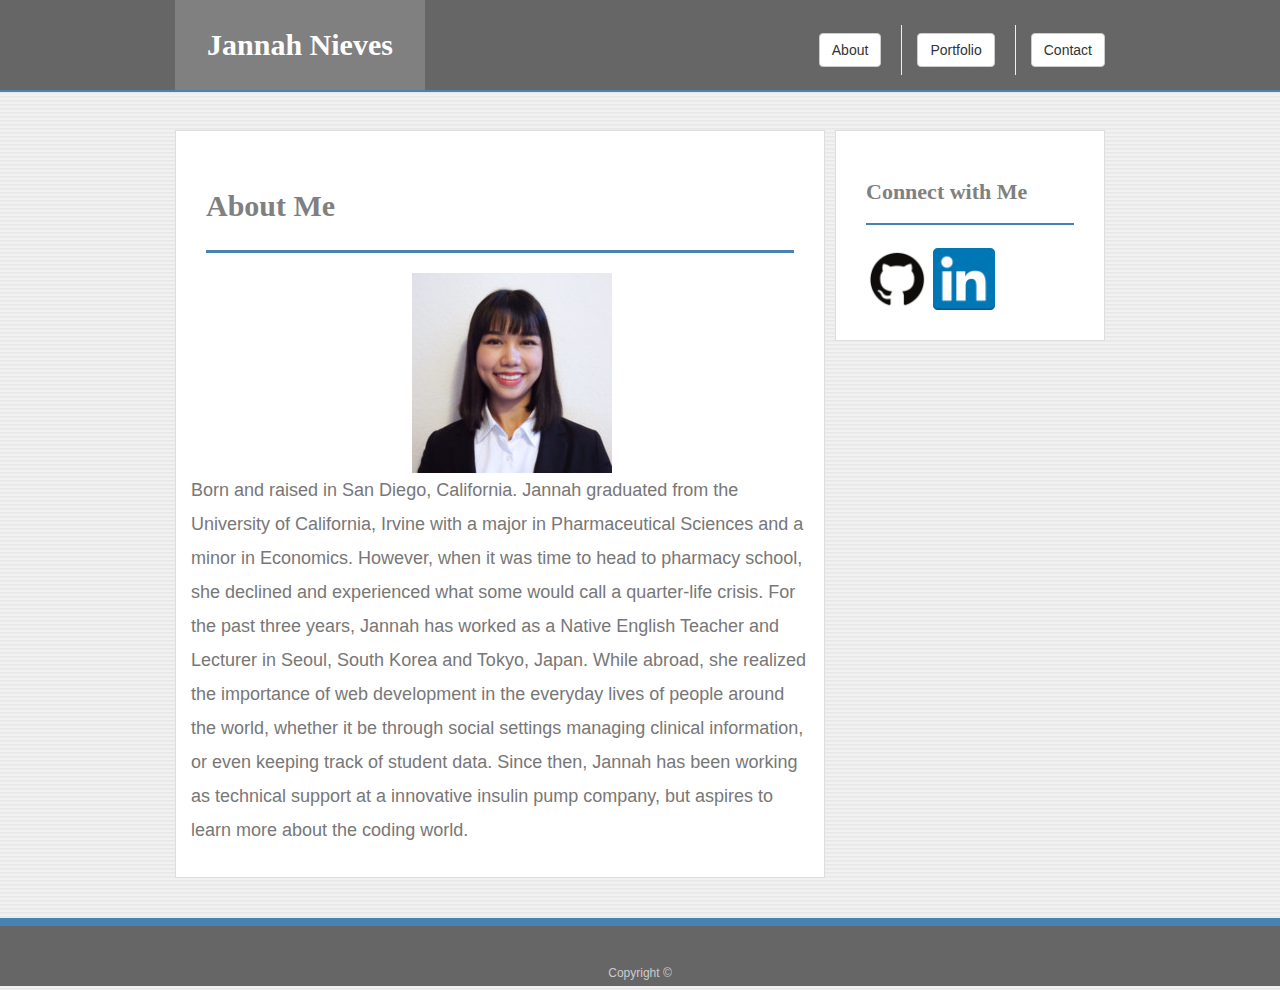
<file: index.html>
<!doctype html>
<html lang="en-us">

<head>
  <meta charset="UTF-8">
  <title>About | Jannah Nieves</title>
  <link rel="stylesheet" href="https://maxcdn.bootstrapcdn.com/bootstrap/3.3.7/css/bootstrap.min.css" integrity="sha384-BVYiiSIFeK1dGmJRAkycuHAHRg32OmUcww7on3RYdg4Va+PmSTsz/K68vbdEjh4u" crossorigin="anonymous">
  <link rel="stylesheet" type="text/css" href="assets/css/style.css">
</head>

<body>

  <header id="masthead">
    <div class="container">
      <a href="index.html" id="logo">Jannah Nieves</a>
      <nav>
        <a href="index.html"><button type="button" class="btn btn-default navbar-btn">About</button></a>
        <a href="portfolio.html"><button type="button" class="btn btn-default navbar-btn">Portfolio</button></a>
        <a href="contact.html"><button type="button" class="btn btn-default navbar-btn">Contact</button></a>
      </nav>
    </div>
  </header>

  <div class="wrapper">
    <div id="main-container" class="container">
      <section class="main-section">
        <h1>About Me</h1>

        <div class="row">
            <div class="col-xs-4"></div>
            <div class="col-xs-4"><img src="assets/images/jj.jpg" class="auth-image psychic-image" alt="JJN" class="img-fluid" alt="Responsive image"></div>
            </div>
            
            <div class="row">
                
                Born and raised in San Diego, California.  
                
                Jannah graduated from the University of California, Irvine with a major in Pharmaceutical Sciences and a minor in Economics. 
                However, when it was time to head to pharmacy school, she declined and experienced what
                some would call a quarter-life crisis.
                
                For the past three years, Jannah has worked as a Native English Teacher and Lecturer in 
                Seoul, South Korea and Tokyo, Japan. While abroad, she realized the importance
                of web development in the everyday lives of people around the world, whether it be through social settings
                managing clinical information, or even keeping track of student data. 
               
                Since then, Jannah has been working as technical support at a innovative insulin pump company, but aspires to 
                learn more about the coding world.
                
            </div>
        

      </section>

      <section class="sidebar">
        <div id="connect">
          <h2>Connect with Me</h2>

          <a href="https://github.com/jnieves14" target="_blank"><img src="assets/images/github-128.png" class="social" alt="Github"></a>
          <a href="https://www.linkedin.com/in/jannah-june-nieves-406a10148/" target="_blank"><img src="assets/images/linkedin-128.png" class="social" alt="LinkedIn"></a>
          <!-- <img src="assets/images/stackoverflow-128.png" class="social" alt="Stack Overflow"> -->
        </div>
      </section>

      <div class="push"></div>
    </div>
  </div>

  <footer>
    <div class="footer">
      Copyright &copy; 
    </div>
  </footer>
</body>

</html>
</file>
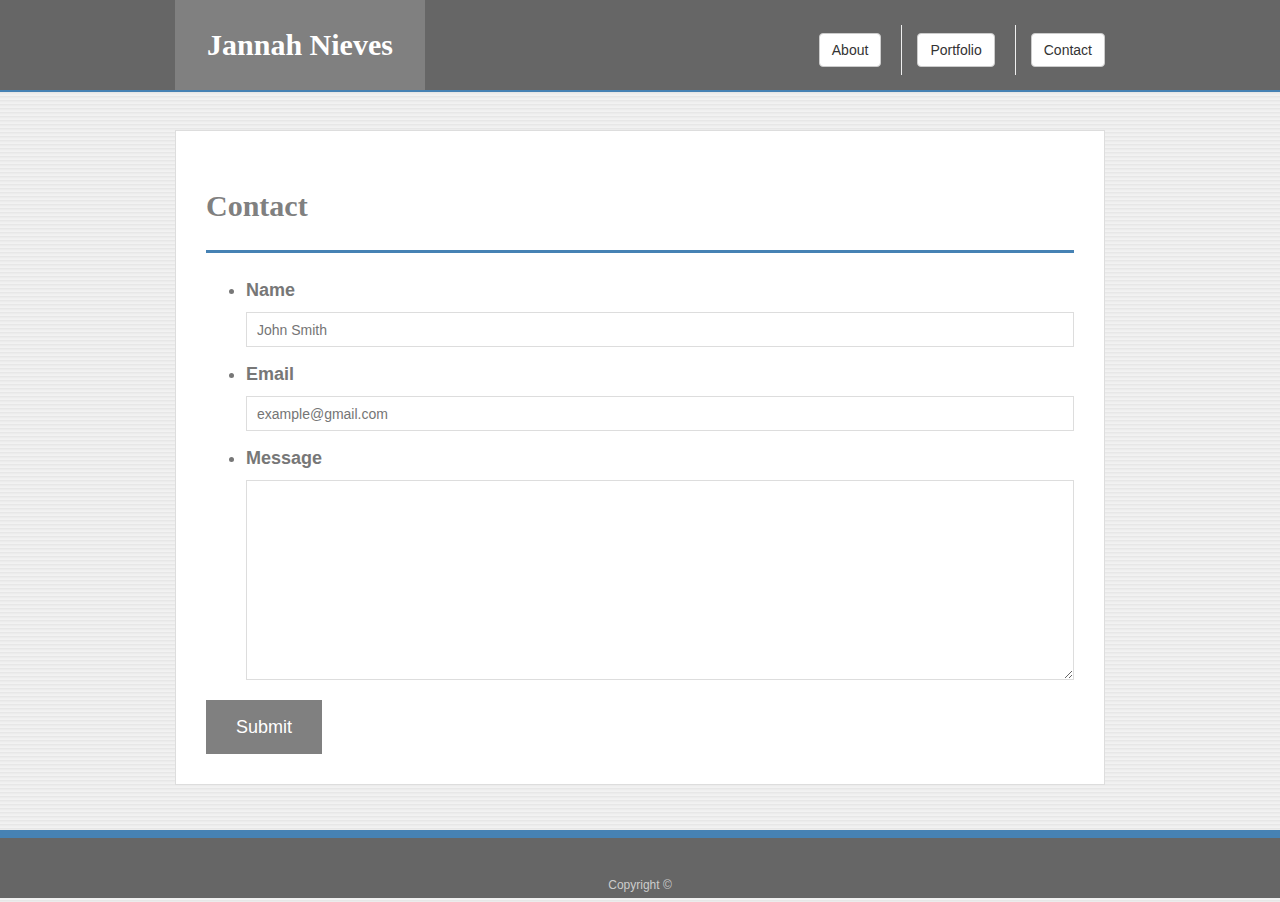
<file: contact.html>
<!doctype html>
<html lang="en-us">

<head>
  <meta charset="UTF-8">
  <title>Contact | Jannah Nieves</title>
  <link rel="stylesheet" href="https://maxcdn.bootstrapcdn.com/bootstrap/3.3.7/css/bootstrap.min.css" integrity="sha384-BVYiiSIFeK1dGmJRAkycuHAHRg32OmUcww7on3RYdg4Va+PmSTsz/K68vbdEjh4u" crossorigin="anonymous">
  <link rel="stylesheet" type="text/css" href="assets/css/style2.css">
</head>

<body>

  <header id="masthead">
    <div class="container">
      <a href="index.html" id="logo">Jannah Nieves</a>
      <!-- <a href="index2.html" id="logo">Jannah June Nieves</a> -->
      <nav>
          <!-- <a href="index2.html"><button type="button" class="btn btn-default navbar-btn">About</button></a> -->
          <a href="index.html"><button type="button" class="btn btn-default navbar-btn">About</button></a>
          <a href="portfolio.html"><button type="button" class="btn btn-default navbar-btn">Portfolio</button></a>
          <a href="contact.html"><button type="button" class="btn btn-default navbar-btn">Contact</button></a>
      </nav>
    </div>
  </header>

  <div id="main-container" class="container">
    <section class="main-section">
      <h1>Contact</h1>

      <form id="contact-form">
        <ul>
          <li>
            <label for="name">Name</label>
            <input type="text" id="name" name="name" placeholder="John Smith" required="required">
          </li>
          <li>
            <label for="email">Email</label>
            <input type="email" id="email" name="email" placeholder="example@gmail.com" required="required">
          </li>
          <li>
            <label for="message">Message</label>
            <textarea id="message" name="message" required="required"></textarea>
          </li>
        </ul>
        <input type="submit">
      </form>

    </section>

  </div>

  <footer>
    <div class="container">
      Copyright &copy; 
    </div>
  </footer>
</body>

</html>
</file>
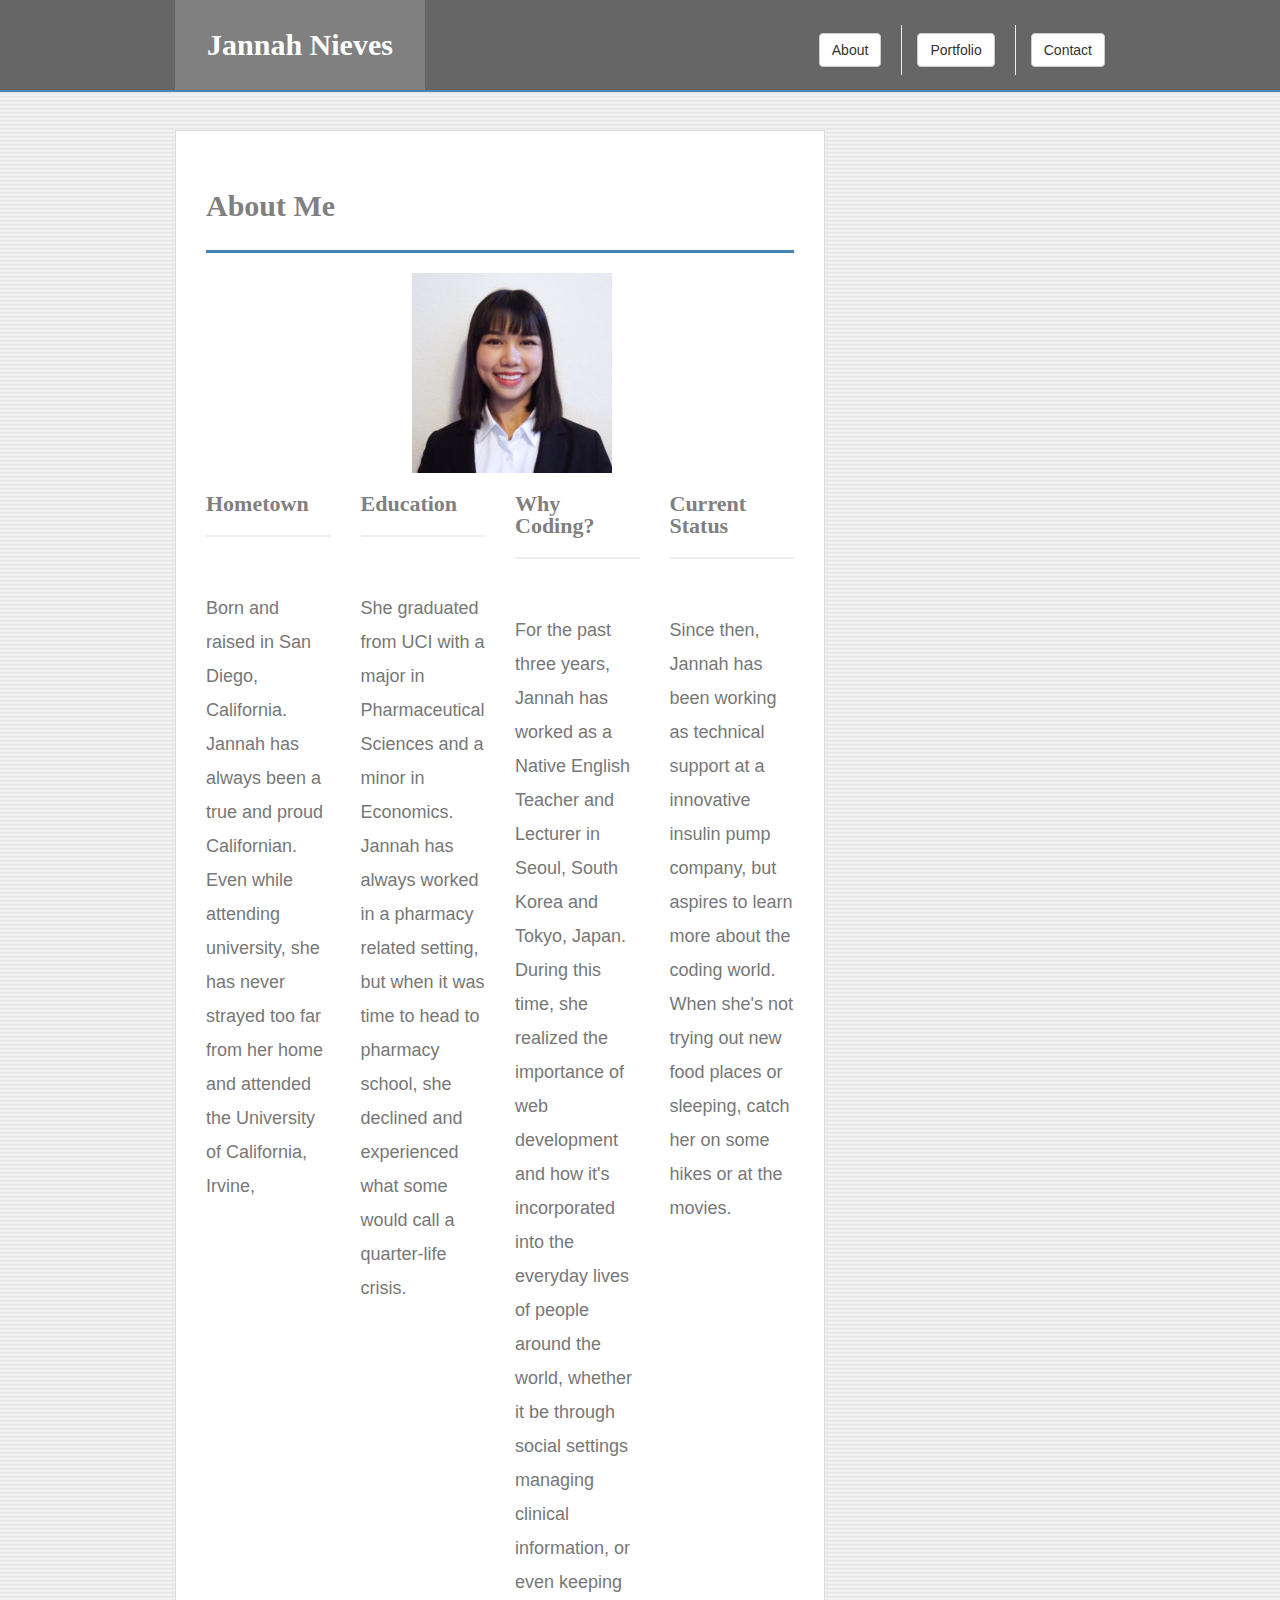
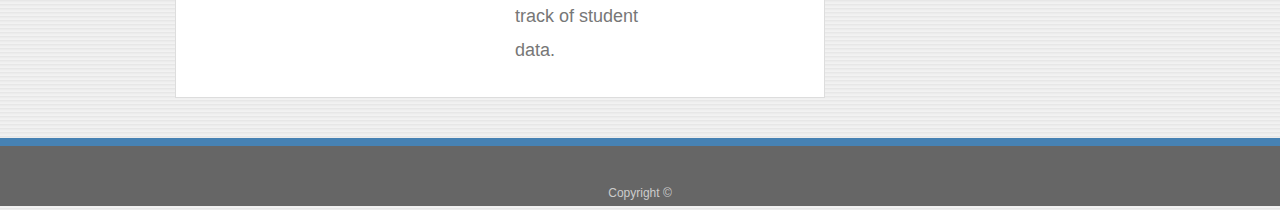
<file: index2.html>
<!doctype html>
<html lang="en-us">

<head>
  <meta charset="UTF-8">
  <title>About | Jannah Nieves</title>
  <link rel="stylesheet" href="https://maxcdn.bootstrapcdn.com/bootstrap/3.3.7/css/bootstrap.min.css" integrity="sha384-BVYiiSIFeK1dGmJRAkycuHAHRg32OmUcww7on3RYdg4Va+PmSTsz/K68vbdEjh4u" crossorigin="anonymous">
  <link rel="stylesheet" type="text/css" href="assets/css/style.css">
</head>

<body>

<!-- portfolio and contact are kinked to index.html, if viewing index2.html, portfolio and contact will not link back to it -->

  <header id="masthead">
    <div class="container">
      <a href="index2.html" id="logo">Jannah Nieves</a>
      <nav>
        <a href="index2.html"><button type="button" class="btn btn-default navbar-btn">About</button></a>
        <a href="portfolio.html"><button type="button" class="btn btn-default navbar-btn">Portfolio</button></a>
        <a href="contact.html"><button type="button" class="btn btn-default navbar-btn">Contact</button></a>
      </nav>
    </div>

  </header>

<div id="main-container" class="container">
    <section class="main-section">
      <h1>About Me</h1>
      
      <div class="row">
        <div class="col-xs-4"></div>
        <div class="col-xs-4"><img src="assets/images/jj.jpg" class="auth-image" alt="JJN" class="img-fluid" alt="Responsive image"></div>
      </div>
    
      <div class="row">
        <div class="col-xs-3">
        <h2><strong>Hometown</strong></h2><br>
        Born and raised in San Diego, California. Jannah has always been a true and proud Californian. Even while
        attending university, she has never strayed too far from her home and attended the University of California, Irvine,  
        </div>

        <div class="col-xs-3">
        <h2><strong>Education</strong></h2><br>
        She graduated from UCI with a major in Pharmaceutical Sciences and a minor in Economics. Jannah has always worked in
        a pharmacy related setting, but when it was time to head to pharmacy school, she declined and experienced what
        some would call a quarter-life crisis.
        </div>

        <div class="col-xs-3">
        <h2><strong>Why Coding?</strong></h2><br>
        For the past three years, Jannah has worked as a Native English Teacher and Lecturer in 
        Seoul, South Korea and Tokyo, Japan. During this time, she realized the importance
        of web development and how it's incorporated into the everyday lives of people around the world, whether it be through social settings
        managing clinical information, or even keeping track of student data. 
        </div>

        <div class="col-xs-3">
        <h2><strong>Current Status</strong></h2><br>
        Since then, Jannah has been working as technical support at a innovative insulin pump company, but aspires to 
        learn more about the coding world.
        When she's not trying out new food places or sleeping, catch her on some hikes or at the movies.
        </div>
    </div>

    </section>

  </div>
  

  <footer>
    <div class="container">
      Copyright &copy; 
    </div>
  </footer>
</body>

</html>
</file>
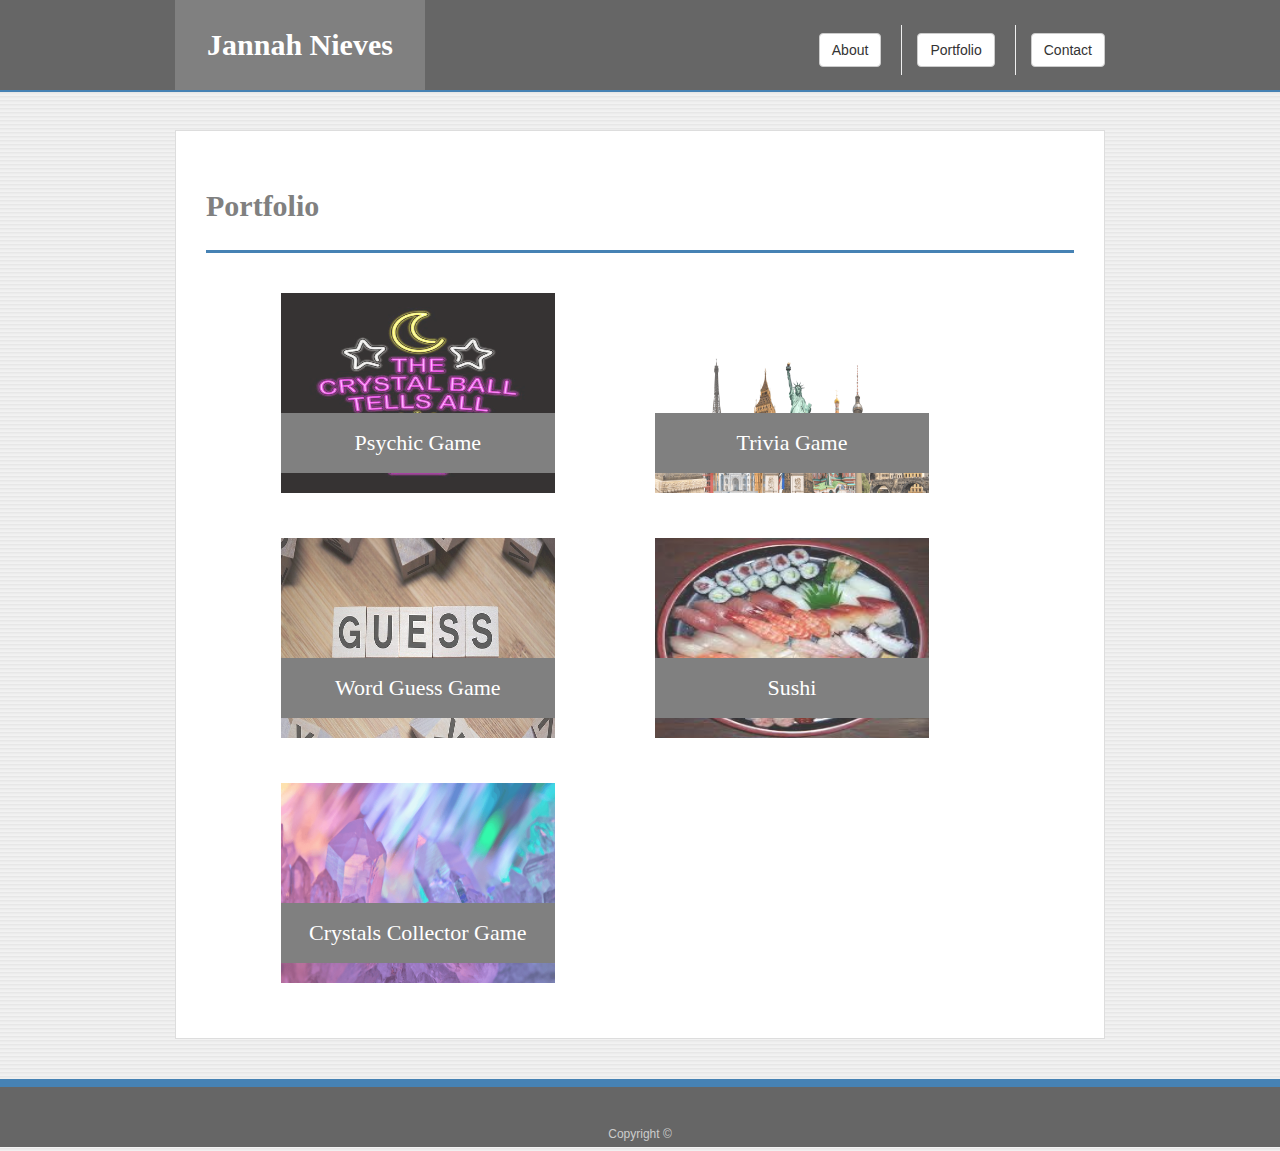
<file: portfolio.html>
<!doctype html>
<html lang="en-us">

<head>
  <meta charset="UTF-8">
  <title>Portfolio | Jannah Nieves</title>
  <link rel="stylesheet" href="https://maxcdn.bootstrapcdn.com/bootstrap/3.3.7/css/bootstrap.min.css" integrity="sha384-BVYiiSIFeK1dGmJRAkycuHAHRg32OmUcww7on3RYdg4Va+PmSTsz/K68vbdEjh4u" crossorigin="anonymous">
  <link rel="stylesheet" type="text/css" href="assets/css/style2.css">
</head>

<body>

  <header id="masthead">
  <div class="container">
      <!-- <a href="index2.html" id="logo">Jannah June Nieves</a> -->
      <a href="index.html" id="logo">Jannah Nieves</a>
      <nav>
        <!-- <a href="index2.html"><button type="button" class="btn btn-default navbar-btn">About</button></a> -->
        <a href="index.html"><button type="button" class="btn btn-default navbar-btn">About</button></a>
        <a href="portfolio.html"><button type="button" class="btn btn-default navbar-btn">Portfolio</button></a>
        <a href="contact.html"><button type="button" class="btn btn-default navbar-btn">Contact</button></a>
      </nav>
    </div>
  </header>

  <div id="main-container" class="container">
    <section class="main-section" id="portsection">
      <h1>Portfolio</h1>

      <div class="row">
      <div class="col-xs-1"></div>
      <div class="col-xs-5">

      <div class="work">
        <a href="https://jnieves14.github.io/Psychic-Game/" target="_blank"><img src="assets/images/psychic.jpg" alt="Psychic Game" width="200" height="200" class="img-fluid" alt="Responsive image"></a>
        <h3>Psychic Game</h3>
      </div>

      <div class="work">
          <a href="https://jnieves14.github.io/Word-Guess-Game/" target="_blank"><img src="assets/images/guess.jpg"" alt="Word Guess Game" width="200" height="200" class="img-fluid" alt="Responsive image">
          <h3>Word Guess Game</h3>
      </div>

      <div class="work">
        <a href="https://jnieves14.github.io/Unit-4-game/" target="_blank"><img src="assets/images/crystals.png" alt="Crystals Collector" width="200" height="200" class="img-fluid" alt="Responsive image"></a>
        <h3>Crystals Collector Game</h3>
      </div>
      </div>

      <div class="col-xs-5">
      <div class="work">
          <a href="https://jnieves14.github.io/TriviaGame/" target="_blank"><img src="assets/images/city.png" alt="Trivia Game" width="200" height="200" class="img-fluid" alt="Responsive image"></a>
        <h3>Trivia Game</h3>
      </div>


      <div class="work">
        <img src="assets/images/sushi.jpg" alt="Rock Paper Scissors" width="200" height="200" class="img-fluid" alt="Responsive image">
        <h3>Sushi</h3>
      </div>
      </div>

      <div class="col-xs-0"></div>
      </div>  

    </section>

  </div>

  <footer>
    <div class="container">
      Copyright &copy;
    </div>
  </footer>
</body>

</html>
</file>
<file: assets/css/style.css>
body {
    font-family: Arial, "Helvetica Neue", Helvetica, sans-serif;
    font-size: 18px;
    line-height: 34px;
    color: #777;
    background: url("../images/shl.png");
  }
  
  * {
    box-sizing: border-box;
    margin: 0;
  }
  
  /* footer  */
  
  footer {
    padding: 30px 0;
    clear: both;
    font-size: 12px;
    color: #ffffff;
    color: #cccccc;
    text-align: center;
    background: #666666;
    border-top: 8px solid #4682B4;
    height: 50px;
  }
  
  h3, h2 {
    padding-bottom: 20px;
    margin-bottom: 15px;
    line-height: 22px;
    border-bottom: 2px solid #eeeeee;
  }

  
  /* start hover styling */
  
  #logo:hover,
  input[type=submit]:hover {
    background: #5e7f7e;
  }
  
  nav a:hover {
    color: #5e7f7e;
  }
  
  .social:hover {
    cursor: pointer;
    opacity: 0.8;
  }
  
  /* end hover styling */
  
  /* general styling */
  
  .container {
    width: 100%;
    max-width: 960px;
    margin: 0 auto;
    clear: both;
  }
  
  h1,
  h2,
  h3,
  p {
    margin-bottom: 20px;
  }
  
  p:last-child {
    margin-bottom: 0;
  }
  
  h1,
  h2,
  h3 {
    font-family: Georgia, Times, "Times New Roman", serif;
    font-weight: 700;
    color: #808080;
  }
  
  h1 {
    padding-bottom: 20px;
    font-size: 30px;
    line-height: 49px;
    border-bottom: 3px solid #4682B4;
  }
  
  h2,
  h3 {
    font-size: 22px;
  }
  
  /* header */
  
  #masthead {
    position: fixed;
    z-index: 99;
    width: 100%;
    margin: 0 0 30px;
    overflow: auto;
    color: #fff;
    background: #666;
    border-bottom: 2px solid #4682B4;
  }
  
  #logo {
    float: left;
    width: 250px;
    height: 90px;
    font-family: Georgia, Times, "Times New Roman", serif;
    font-size: 30px;
    font-weight: 700;
    line-height: 90px;
    color: #fff;
    text-align: center;
    text-decoration: none;
    background: #808080;
  }
  
  nav {
    float: right;
    margin-top: 25px;
  }
  
  nav a {
    display: inline-block;
    padding-left: 15px;
    margin-left: 15px;
    line-height: 18px;
    color: #999;
    text-decoration: none;
    border-left: 1px solid #efefef;
  }
  
  nav a:first-child {
    border-left: 0 none;
  }
  
  /* footer */
  
  footer {
    padding: 30px 0;
    clear: both;
    font-size: 12px;
    color: #fff;
    color: #ccc;
    text-align: center;
    background: #666;
    border-top: 8px solid #4682B4;
  }
  
  /* sidebar */
  
  .sidebar {
    float: right;
    width: 100%;
    max-width: 270px;
    padding: 30px;
    margin-bottom: 20px;
    background: #fff;
    border: 1px solid #ddd;
  }
  
  h3,
  .sidebar h2 {
    padding-bottom: 20px;
    margin-bottom: 15px;
    line-height: 22px;
    border-bottom: 2px solid #4682B4;
  }
  
  .social {
    width: 62px;
    height: 62px;
    margin-top: 8px;
    margin-right: 5px;
  }
  
  .social:last-child {
    margin-right: 0;
  }
  
  /* main */
  
  #main-container {
    padding-top: 130px;
  }
  
  .main-section {
    float: left;
    width: 100%;
    max-width: 650px;
    padding: 30px;
    margin: 0 0 40px;
    background: #fff;
    border: 1px solid #ddd;
  }
  
  /* contact page */
  
  #contact-form ul {
    margin-bottom: 20px;
  }
  
  #contact-form li {
    margin-bottom: 10px;
  }
  
  label,
  input[type=text],
  input[type=email],
  textarea {
    display: block;
    width: 100%;
  }
  
  input[type=text],
  input[type=email],
  textarea {
    height: 35px;
    padding: 0 10px;
    font-size: 14px;
    border: 1px solid #ddd;
  }
  
  textarea {
    height: 200px;
  }
  
  input[type=submit] {
    padding: 10px 30px;
    font-size: 18px;
    color: #fff;
    cursor: pointer;
    background: #808080;
    border: 0 none;
  }
</file>
<file: assets/css/style2.css>
body {
  font-family: Arial, "Helvetica Neue", Helvetica, sans-serif;
  font-size: 18px;
  line-height: 34px;
  color: #777777;
  background: url("../images/shl.png");
}

* {
  box-sizing: border-box;
}

/* general */

.container {
  width: 100%;
  max-width: 960px;
  margin: 0 auto;
  clear: both;
}

h1,
h2,
h3,
p {
  margin-bottom: 20px;
}

p:last-child {
  margin-bottom: 0;
}

h1,
h2,
h3 {
  font-family: Georgia, Times, "Times New Roman", serif;
  font-weight: 700;
  color: #808080;
}

h1 {
  padding-bottom: 20px;
  font-size: 30px;
  line-height: 49px;
  border-bottom: 3px solid #4682B4;
}

h2,
h3 {
  font-size: 22px;
}

/* header */

#masthead {
  position: fixed;
  z-index: 99;
  width: 100%;
  margin: 0 0 30px;
  overflow: auto;
  color: #ffffff;
  background: #666;
  border-bottom: 2px solid #4682B4;
}

#logo {
  float: left;
  width: 250px;
  height: 90px;
  font-family: Georgia, Times, "Times New Roman", serif;
  font-size: 30px;
  font-weight: 700;
  line-height: 90px;
  color: #ffffff;
  text-align: center;
  text-decoration: none;
  background: #808080;
}

nav {
  float: right;
  margin-top: 25px;
}

nav a {
  display: inline-block;
  padding-left: 15px;
  margin-left: 15px;
  line-height: 18px;
  color: #999;
  text-decoration: none;
  border-left: 1px solid #efefef;
}

nav a:first-child {
  border-left: 0 none;
}

/* footer */

footer {
  padding: 30px 0;
  clear: both;
  font-size: 12px;
  color: #ffffff;
  color: #cccccc;
  text-align: center;
  background: #666666;
  border-top: 8px solid #4682B4;
  height: 50px;
}

h3, h2 {
  padding-bottom: 20px;
  margin-bottom: 15px;
  line-height: 22px;
  border-bottom: 2px solid #eeeeee;
}

/* main */

#main-container {
  padding-top: 130px;
  min-height: calc(100vh - 70px);
}

.main-section {
  float: left;
  width: 100%;
  max-width: 960px;
  padding: 30px;
  margin: 0 0 40px;
  background: #ffffff;
  border: 1px solid #dddddd;
}


/* portfolio page */

.work {
  position: relative;
  float: left;
  width: 274px;
  margin: 20px 0 25px;
  overflow: auto;
}

.work:nth-child(even) {
  margin-right: 40px;
}

.work img {
  width: 100%;
  border: 0 none;
  opacity: 0.8;
}

.work h3 {
  position: absolute;
  bottom: 20px;
  width: 100%;
  padding: 15px;
  margin-bottom: 0;
  font-weight: 300;
  line-height: 30px;
  color: #ffffff;
  text-align: center;
  background: #808080;
  border-bottom: 0;
}

.auth-image {
  float: left;
  width: 200px;
  height: auto;
  margin-top: 10px;
  margin-right: 25px;
}

/* contact page */

#contact-form ul {
  margin-bottom: 20px;
}

#contact-form li {
  margin-bottom: 10px;
}

label,
input[type=text],
input[type=email],
textarea {
  display: block;
  width: 100%;
}

input[type=text],
input[type=email],
textarea {
  height: 35px;
  padding: 0 10px;
  font-size: 14px;
  border: 1px solid #dddddd;
}

textarea {
  height: 200px;
}

input[type=submit] {
  padding: 10px 30px;
  font-size: 18px;
  color: #ffffff;
  cursor: pointer;
  background: #808080;
  border: 0 none;
}
</file>
